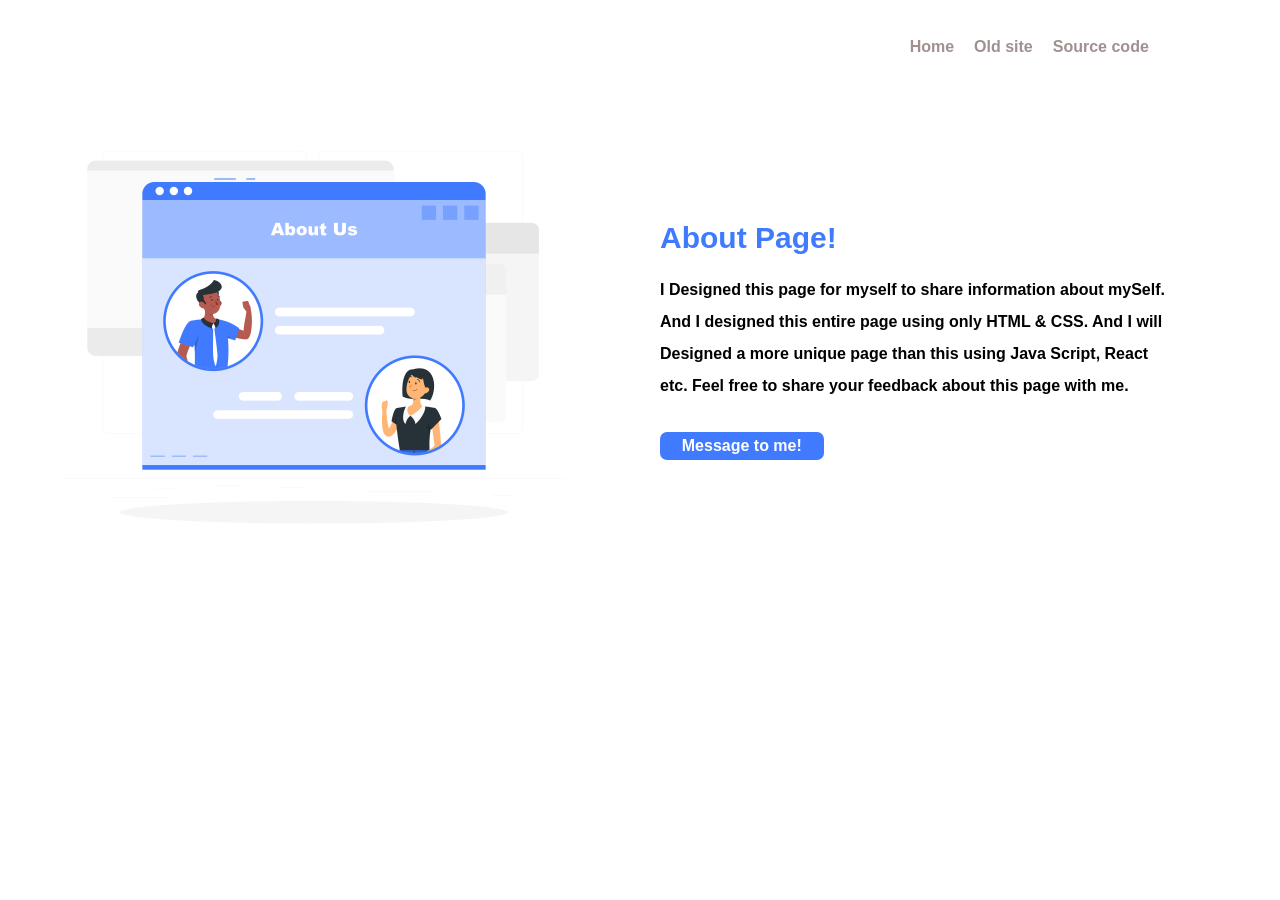
<file: about/index.html>
<!DOCTYPE html>
<html lang="en">
<head>
    <meta charset="UTF-8">
    <meta name="viewport" content="width=device-width, initial-scale=1.0">
    <title>@thirumaldhakshna</title>
    <link rel="stylesheet" href="style.css">
    <link rel="stylesheet" href="https://cdn.jsdelivr.net/npm/bootstrap-icons@1.11.2/font/bootstrap-icons.min.css">
</head>
<body>
    <div class="container">
        <div class="nav">
            <ul class="navbar">
                <li><a href="../index.html">Home</a></li>
                <li><a href="../oldversion/index.html">Old site</a></li>
                <li><a href="https://github.com/thirumaldhakshna/thirumaldhakshna.github.io">Source code</a></li>
            </ul>
        </div>
        <div class="content">
            <div class="img-sec">
                <img src="..//images/page.png" alt="">
            </div>
            <div class="desc-sec">
                <span class="title">About Page!</span>
                <span class="detail">
                    I Designed this page for myself to share information about mySelf. 
                    And I designed this entire page using only HTML & CSS. And I will 
                    Designed a more unique page than this using Java Script, React etc. 
                    Feel free to share your feedback about this page with me.
                </span>
                <div class="links">
                    <a href="https://instagram.com/thirumaldhakshna" class="btn me">Message to me!</a>
                    <a href="../oldversion/index.html" class="btn m1">Viwe old site</a>
                    <a href="https://github.com/thirumaldhakshna/thirumaldhakshna.github.io" class="btn m1">Source code</a>
                </div>
            </div>
        </div>
        <div class="foo-sec">
            <div class="footer">
                <span class="fm">Enquiry more</span>
                <div class="f-links">
                    <a href="../index.html">Home</a> |
                    <a href="../files/resume.pdf">Resume</a> |
                    <a href="../rewards/index.html">Rewards</a> |
                    <a href="../project/index.html">Project</a> |
                    <a href="../academic/index.html">Academic</a> |
                    <a href="../oldversion/index.html">Old site</a> |
                    <a href=".https://github.com/thirumaldhakshna/thirumaldhakshna.github.io">Source code</a> |
                    <a href="../moretome/index.html">More</a>
                </div>
                <span class="fm">Follow on </span>
                <div class="f-social">
                    <a href="https://linkedin/in/thirumaldhakshna" class="ic" style="color: blue;"><i class="bi bi-linkedin"></i></a> &nbsp;
                    <a href="https://github.com/thirumaldhakshna" class="ic" style="color: black;"><i class="bi bi-github"></i></a> &nbsp;
                    <a href="https://instagram.com/thirumaldhakshna" class="ic" style="color: rgb(235, 10, 122);"><i class="bi bi-instagram"></i></a>&nbsp;
                    <a href="https://twitter.com/thirumaldhakshn" class="ic" style="color: black;"><i class="bi bi-twitter-x"></i></a>&nbsp;
                    <a href="https://threads.net/@vdmprogrammer" class="ic" style="color: black;"><i class="bi bi-threads-fill"></i></a>&nbsp;
                    <a href="https://facebook.com/vdmprogrammer" class="ic" style="color: rgb(0, 81, 255);"><i class="bi bi-facebook"></i></a>&nbsp;
                    <a href="https://youtube.com/@vdmprogrammer" class="ic" style="color: red;"><i class="bi bi-youtube"></i></a>
                </div>
                <div class="copy">
                    <p>Designed by &copy;thirumaldhakshna </p>
                </div>
            </div>
        </div>
    </div>
</body>
</html>
</file>
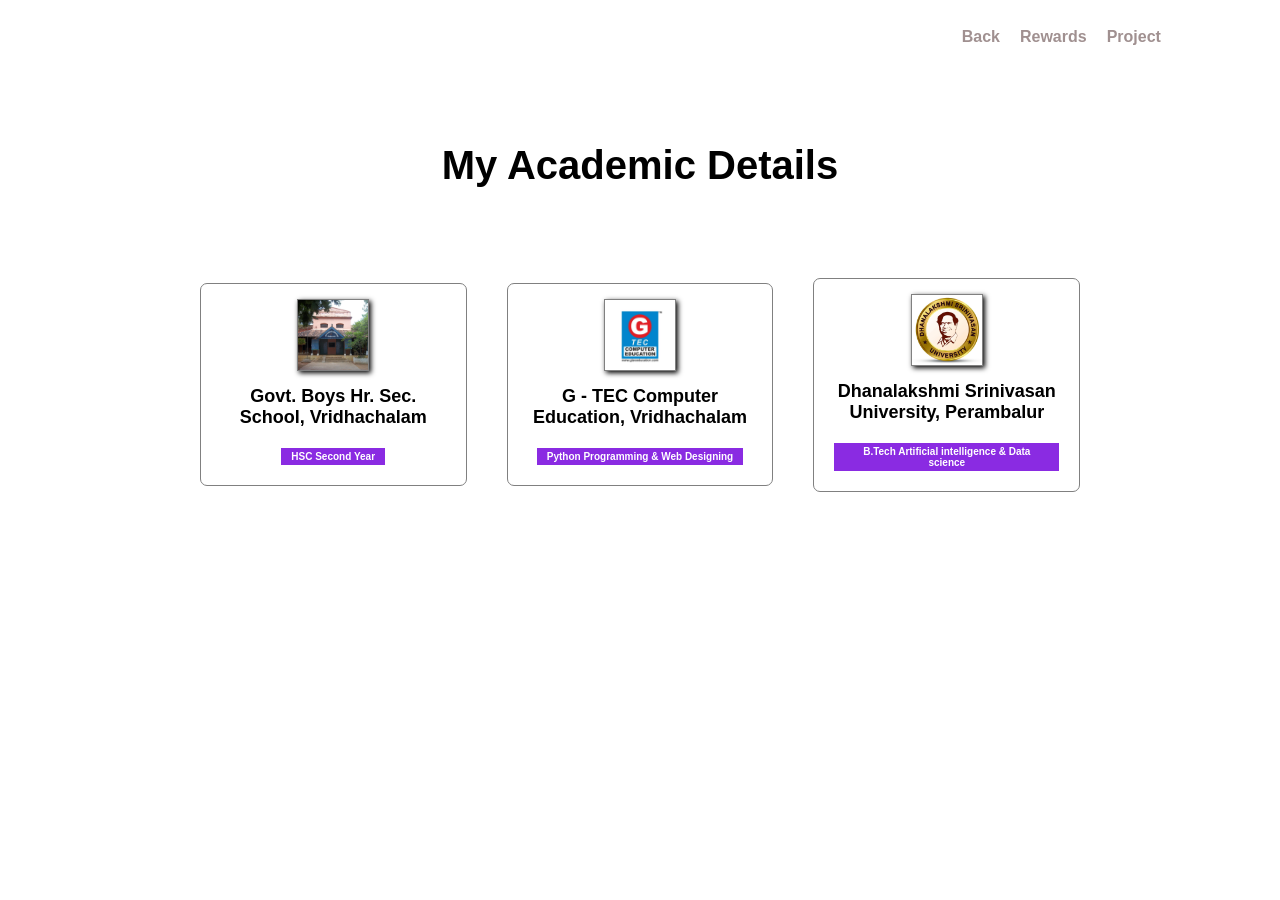
<file: academic/index.html>
<!DOCTYPE html>
<html lang="en">
<head>
    <meta charset="UTF-8">
    <meta name="viewport" content="width=device-width, initial-scale=1.0">
    <title>@thirumaldhakshna</title>
    <link rel="stylesheet" href="style.css">
    <link rel="stylesheet" href="https://cdn.jsdelivr.net/npm/bootstrap-icons@1.11.2/font/bootstrap-icons.min.css">
</head>
<body>
    <div class="container">
        <div class="nav">
            <ul class="navbar">
                <li><a href="../moretome/index.html">Back</a></li>
                <li><a href="../rewards/index.html">Rewards</a></li>
                <li><a href="../project/index.html">Project</a></li>
            </ul>
        </div>
        <div class="content">
            <div class="title-sec">
                <h1>My Academic Details</h1>
            </div>
            <div class="detail-sec">
                <div class="child c1">
                    <div class="img-sec">
                        <img src="..//images/gbhss.jpg" alt="" class="prof">
                    </div>
                    <div class="desc-sec">
                        <span class="inst-na">Govt. Boys Hr. Sec. School, Vridhachalam</span>
                        <span class="inst-na deg">HSC Second Year</span>                    
                        <span class="inst-de"><br> I have completed my schooling. I got 75% marks.</span>
                        <span class="inst-de time">JUN 2021 - MAR 2023</span>                    
                    </div>
                </div>
                <div class="child c2">
                    <div class="img-sec">
                        <img src="..//images/gtec.jpg" alt="" class="prof">
                    </div>
                    <div class="desc-sec">
                        <span class="inst-na">G - TEC Computer Education, Vridhachalam</span>
                        <span class="inst-na deg">Python Programming & Web Designing</span>                                            
                        <span class="inst-de">I have joined a Computer Education Center after I completed schooling. I got two “A+” Grade Certificate.</span>
                        <span class="inst-de time">APR 2023 - AUG 2023</span>                    
                    </div>
                </div>
                <div class="child c3">
                    <div class="img-sec">
                        <img src="..//images/dsu.jpg" alt="" class="prof">
                    </div>
                    <div class="desc-sec">
                        <span class="inst-na">Dhanalakshmi Srinivasan University, Perambalur</span>
                        <span class="inst-na deg">B.Tech Artificial intelligence & Data science</span>                    
                        <span class="inst-de">I have been Studying Dhanalakshmi Srinivasan University (Private) at B.Tech Professional Degree</span>
                        <span class="inst-de time">SEP 2023 - 2027</span>                    
                    </div>
                </div>
                
            </div>
        </div>
        <div class="foo-sec">
            <div class="footer">
                <span class="fm">Enquiry more</span>
                <div class="f-links">
                    <a href="../index.html">Home</a> |
                    <a href="../about/index.html">About</a> |
                    <a href="../files/resume.pdf">Resume</a> |
                    <a href="../rewards/index.html">Rewards</a> |
                    <a href="../project/index.html">Project</a> |
                    <a href="../oldversion/index.html">Old site</a> |
                    <a href="https://github.com/thirumaldhakshna/thirumaldhakshna.github.io">Source code</a> |
                    <a href="../moretome/index.html">More</a>
                </div>
                <span class="fm">Follow on </span>
                <div class="f-social">
                    <a href="https://linkedin/in/thirumaldhakshna" class="ic" style="color: blue;"><i class="bi bi-linkedin"></i></a> &nbsp;
                    <a href="https://github.com/thirumaldhakshna" class="ic" style="color: black;"><i class="bi bi-github"></i></a> &nbsp;
                    <a href="https://instagram.com/thirumaldhakshna" class="ic" style="color: rgb(235, 10, 122);"><i class="bi bi-instagram"></i></a>&nbsp;
                    <a href="https://twitter.com/thirumaldhakshn" class="ic" style="color: black;"><i class="bi bi-twitter-x"></i></a>&nbsp;
                    <a href="https://threads.net/@vdmprogrammer" class="ic" style="color: black;"><i class="bi bi-threads-fill"></i></a>&nbsp;
                    <a href="https://facebook.com/vdmprogrammer" class="ic" style="color: rgb(0, 81, 255);"><i class="bi bi-facebook"></i></a>&nbsp;
                    <a href="https://youtube.com/@vdmprogrammer" class="ic" style="color: red;"><i class="bi bi-youtube"></i></a>
                </div>
                <div class="copy">
                    <p>Designed by &copy;thirumaldhakshna </p>
                </div>
            </div>
        </div>
    </div>
</body>
</html>
</file>
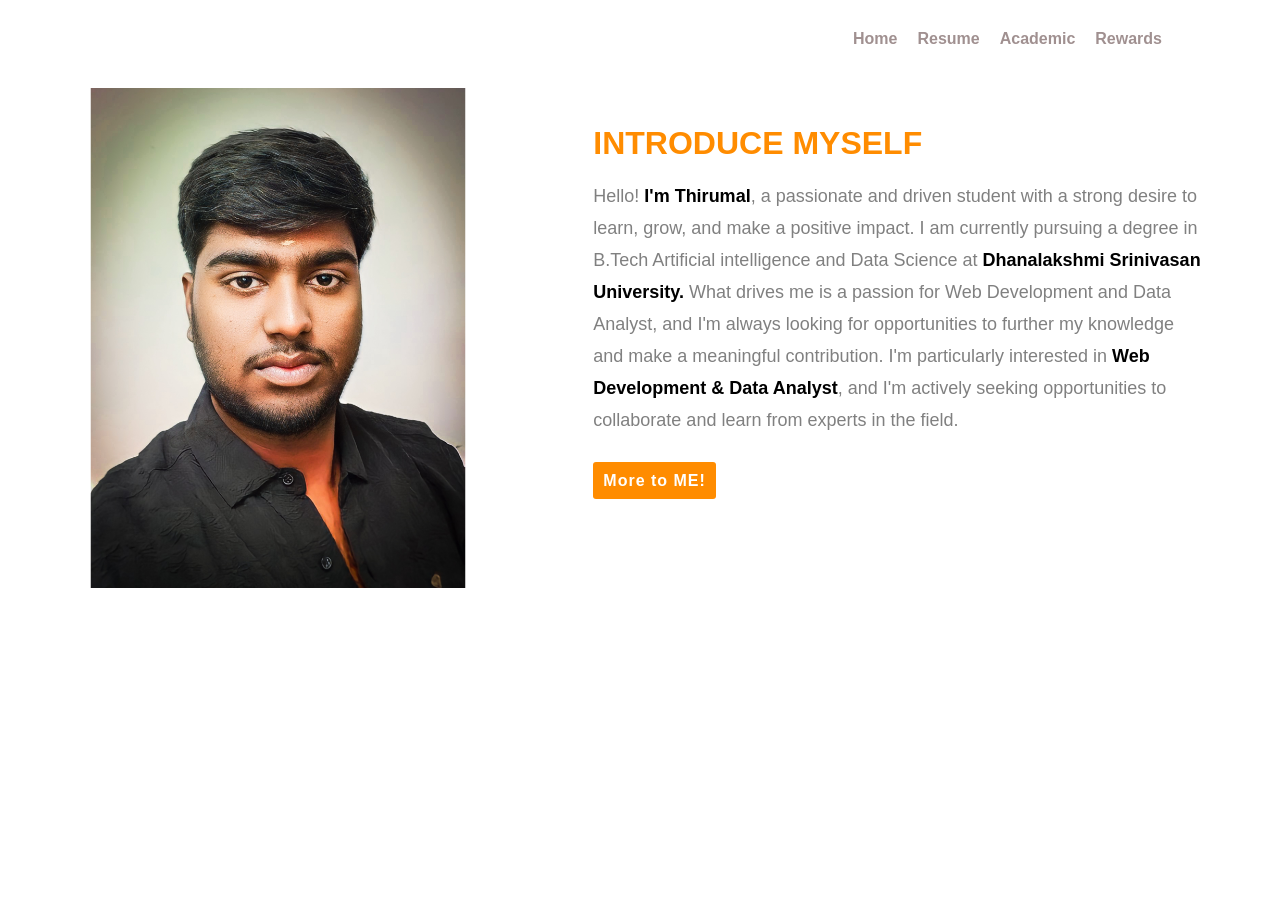
<file: enrollme/index.html>
<!DOCTYPE html>
<html lang="en">
<head>
    <meta charset="UTF-8">
    <meta name="viewport" content="width=device-width, initial-scale=1.0">
    <title>@thirumaldhakshna</title>
    <link rel="stylesheet" href="style.css">
    <link rel="stylesheet" href="https://cdn.jsdelivr.net/npm/bootstrap-icons@1.11.2/font/bootstrap-icons.min.css">
</head>
<body>
    <div class="container">
        <div class="nav">
            <ul class="navbar">
                <li><a href="../index.html">Home</a></li>
                <li><a href="../files/resume.pdf">Resume</a></li>
                <li><a href="../academic/index.html">Academic</a></li>
                <li><a href="../rewards/index.html">Rewards</a></li>
            </ul>
        </div>
        <div class="content">
            <div class="image-part">
                <img src="..//images/profile-two.jpg" alt="">
            </div>
            <div class="desc">
                <h1>Introduce MySelf</h1><br>
                <p>
                    Hello! <strong style="color: black;">I'm Thirumal</strong>, a passionate and driven student with a strong desire to learn, grow, and make a positive impact.
                    I am currently pursuing a degree in B.Tech Artificial intelligence and Data Science at <strong style="color: black;">Dhanalakshmi Srinivasan University.</strong>
                    What drives me is a passion for Web Development and Data Analyst, and I'm always looking for opportunities to further my knowledge and make a meaningful contribution.
                    I'm particularly interested in <strong style="color: black;">Web Development & Data Analyst</strong>, and I'm actively seeking opportunities to collaborate and learn from experts in the field.
                </p> <br><br>
                <a href="../moretome/index.html" class="li">More to ME!</a>
            </div>
        </div>
        <div class="foo-sec">
            <div class="footer">
                <span class="fm">Enquiry more</span>
                <div class="f-links">
                    <a href="../index.html">Home</a> |
                    <a href="../about/index.html">About</a> |
                    <a href="../files/resume.pdf">Resume</a> |
                    <a href="../rewards/index.html">Rewards</a> |
                    <a href="../project/index.html">Project</a> |
                    <a href="../academic/index.html">Academic</a> |
                    <a href="../oldversion/index.html">Old site</a> |
                    <a href="https://github.com/thirumaldhakshna/thirumaldhakshna.github.io">Source code</a> |
                    <a href="../moretome/index.html">More</a>
                </div>
                <span class="fm">Follow on </span>
                <div class="f-social">
                    <a href="https://linkedin/in/thirumaldhakshna" class="ic" style="color: blue; background-color:white; padding:3px;"><i class="bi bi-linkedin"></i></a> &nbsp;
                    <a href="https://github.com/thirumaldhakshna" class="ic" style="color: black; background-color:white; padding:3px;"><i class="bi bi-github"></i></a> &nbsp;
                    <a href="https://instagram.com/thirumaldhakshna" class="ic" style="color: rgb(235, 10, 122); background-color:white; padding:3px;"><i class="bi bi-instagram"></i></a>&nbsp;
                    <a href="https://twitter.com/thirumaldhakshn" class="ic" style="color: black; background-color:white; padding:3px;"><i class="bi bi-twitter-x"></i></a>&nbsp;
                    <a href="https://threads.net/@vdmprogrammer" class="ic" style="color: black; background-color:white; padding:3px;"><i class="bi bi-threads-fill"></i></a>&nbsp;
                    <a href="https://facebook.com/vdmprogrammer" class="ic" style="color: rgb(0, 81, 255); background-color:white; padding:3px;"><i class="bi bi-facebook"></i></a>&nbsp;
                    <a href="https://youtube.com/@vdmprogrammer" class="ic" style="color: red; background-color:white; padding:3px;"><i class="bi bi-youtube"></i></a>
                </div>
                <div class="copy">
                    <p>Designed by &copy;thirumaldhakshna </p>
                </div>
            </div>
        </div>
    </div>
</body>
</html>
</file>
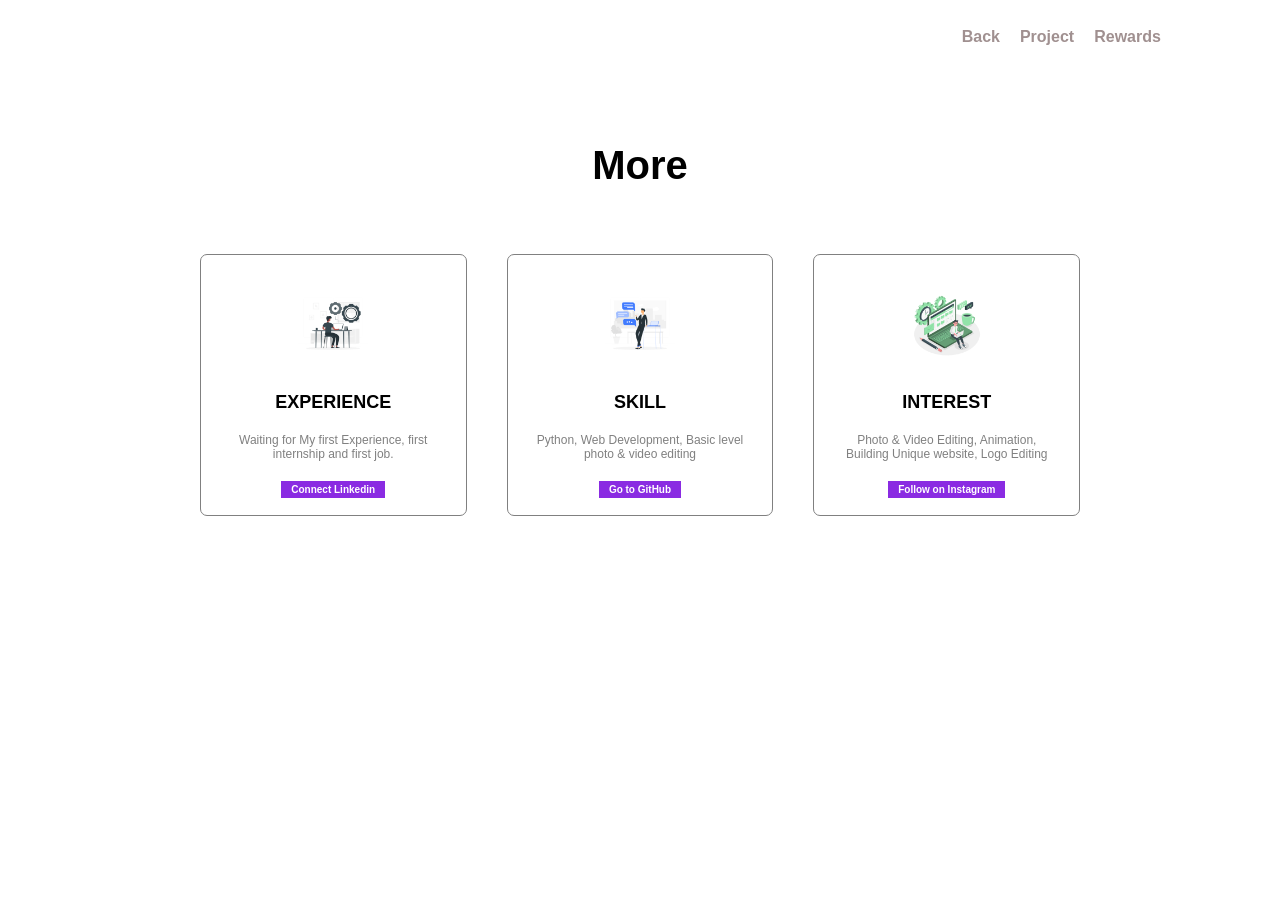
<file: more/index.html>
<!DOCTYPE html>
<html lang="en">
<head>
    <meta charset="UTF-8">
    <meta name="viewport" content="width=device-width, initial-scale=1.0">
    <title>@thirumaldhakshna</title>
    <link rel="stylesheet" href="style.css">
    <link rel="stylesheet" href="https://cdn.jsdelivr.net/npm/bootstrap-icons@1.11.2/font/bootstrap-icons.min.css">
</head>
<body>
    <div class="container">
        <div class="nav">
            <ul class="navbar">
                <li><a href="..//moretome/index.html">Back</a></li>
                <li><a href="../project/index.html">Project</a></li>
                <li><a href="..//rewards/index.html">Rewards</a></li>
            </ul>
        </div>
        <div class="content">
            <div class="title-sec">
                <h1>More</h1>
            </div>
            <div class="detail-sec">
                <div class="child c1">
                    <div class="img-sec">
                        <img src="..//images/exp.png" alt="" class="prof">
                    </div>
                    <div class="desc-sec">
                        <span class="inst-na">EXPERIENCE</span>                   
                        <span class="inst-de">Waiting for My first Experience, first internship and first job.</span>  
                        <a href="https://linkedin.com/in/thirumaldhakshna" class="inst-na deg"> Connect Linkedin</a>                 
                    </div>
                </div>
                <div class="child c2">
                    <div class="img-sec">
                        <img src="..//images/skill-two.png" alt="" class="prof">
                    </div>
                    <div class="desc-sec">
                        <span class="inst-na">SKILL</span>                                            
                        <span class="inst-de">Python, Web Development, Basic level photo & video editing</span> 
                        <a href="https://github.com/thirumaldhakshna" class="inst-na deg">Go to GitHub</a>                 
                    </div>
                </div>
                <div class="child c3">
                    <div class="img-sec">
                        <img src="..//images/inter.png" alt="" class="prof">
                    </div>
                    <div class="desc-sec">
                        <span class="inst-na">INTEREST</span>
                        <span class="inst-de">Photo & Video Editing, Animation, Building Unique website, Logo Editing</span> 
                        <a href="https://instagram.com/thirumaldhakshna" class="inst-na deg">Follow on Instagram</a>                   
                    </div>
                </div>
                
            </div>
        </div>
        <div class="foo-sec">
            <div class="footer">
                <span class="fm">Enquiry more</span>
                <div class="f-links">
                    <a href="../index.html">Home</a> |
                    <a href="../about/index.html">About</a> |
                    <a href="../files/resume.pdf">Resume</a> |
                    <a href="../rewards/index.html">Rewards</a> |
                    <a href="../project/index.html">Project</a> |
                    <a href="../academic/index.html">Academic</a> |
                    <a href="../oldversion/index.html">Old site</a> |
                    <a href="https://github.com/thirumaldhakshna/thirumaldhakshna.github.io">Source code</a> |
                    <a href="../moretome/index.html">More</a>
                </div>
                <span class="fm">Follow on </span>
                <div class="f-social">
                    <a href="https://linkedin/in/thirumaldhakshna" class="ic" style="color: blue;"><i class="bi bi-linkedin"></i></a> &nbsp;
                    <a href="https://github.com/thirumaldhakshna" class="ic" style="color: black;"><i class="bi bi-github"></i></a> &nbsp;
                    <a href="https://instagram.com/thirumaldhakshna" class="ic" style="color: rgb(235, 10, 122);"><i class="bi bi-instagram"></i></a>&nbsp;
                    <a href="https://twitter.com/thirumaldhakshn" class="ic" style="color: black;"><i class="bi bi-twitter-x"></i></a>&nbsp;
                    <a href="https://threads.net/@vdmprogrammer" class="ic" style="color: black;"><i class="bi bi-threads-fill"></i></a>&nbsp;
                    <a href="https://facebook.com/vdmprogrammer" class="ic" style="color: rgb(0, 81, 255);"><i class="bi bi-facebook"></i></a>&nbsp;
                    <a href="https://youtube.com/@vdmprogrammer" class="ic" style="color: red;"><i class="bi bi-youtube"></i></a>
                </div>
                <div class="copy">
                    <p>Designed by &copy;thirumaldhakshna </p>
                </div>
            </div>
        </div>
    </div>
</body>
</html>
</file>
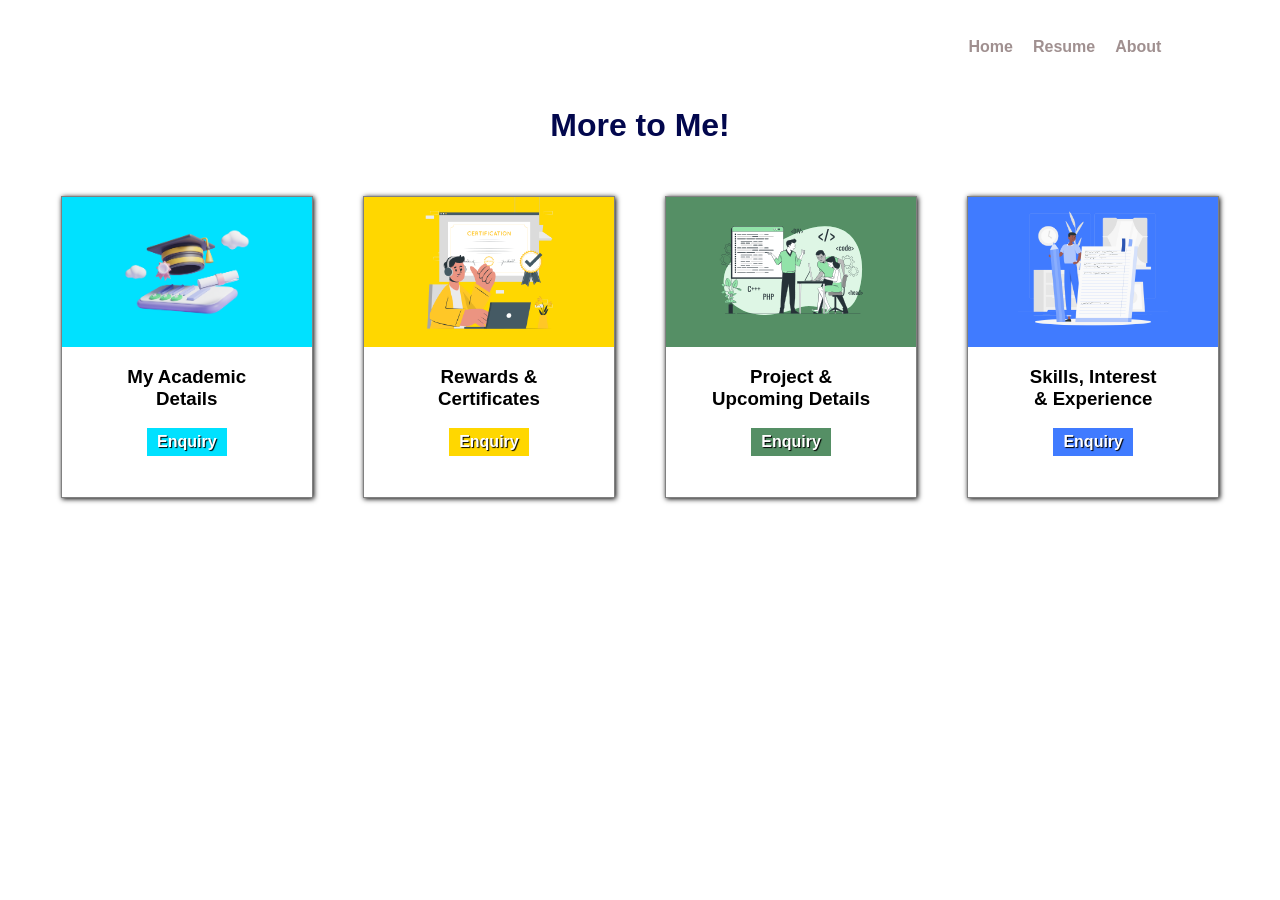
<file: moretome/index.html>
<!DOCTYPE html>
<html lang="en">
<head>
    <meta charset="UTF-8">
    <meta name="viewport" content="width=device-width, initial-scale=1.0">
    <title>@thirumaldhakshna</title>
    <link rel="stylesheet" href="style.css">
    <link rel="stylesheet" href="https://cdn.jsdelivr.net/npm/bootstrap-icons@1.11.2/font/bootstrap-icons.min.css">
</head>
<body>
    <div class="container">
        <div class="nav">
            <ul class="navbar">
                <li><a href="../">Home</a></li>
                <li><a href="../files/resume.pdf">Resume</a></li>
                <li><a href="../about/index.html">About</a></li>
            </ul>
        </div>
        <h1 class="title">More to Me!</h1>
        <div class="content">
            <div class="education child">
                <div class="img-sec">
                    <img src="../images/education.png" alt="">
                </div>
                <div class="desc">
                    <h3>My Academic<br>Details</h3>
                    <a href="../academic/index.html" class="btn">Enquiry</a>
                </div>
            </div>
            <div class="rewards child">
                <div class="img-sec">
                    <img src="../images/rewards.png" alt="">
                </div>
                <div class="desc">
                    <h3>Rewards &<br> Certificates</h3>
                    <a href="..//rewards/index.html" class="btn">Enquiry</a>
                </div>
            </div>
            <div class="project child">
                <div class="img-sec">
                    <img src="../images/project.svg" alt="">
                </div>
                <div class="desc">
                    <h3>Project &<br> Upcoming Details</h3>
                    <a href="..//project/index.html" class="btn">Enquiry</a>
                </div>
            </div>
            <div class="skils child">
                <div class="img-sec">
                    <img src="../images/skill.png" alt="">
                </div>
                <div class="desc">
                    <h3>Skills, Interest <br> & Experience</h3>
                    <a href="..//more/index.html" class="btn">Enquiry</a>
                </div>
            </div>
            <div class="foo-sec">
                <div class="footer">
                    <span class="fm">Enquiry more</span>
                    <div class="f-links">
                        <a href="../index.html">Home</a> |
                        <a href="../about/index.html">About</a> |
                        <a href="../files/resume.pdf">Resume</a> |
                        <a href="../rewards/index.html">Rewards</a> |
                        <a href="../project/index.html">Project</a> |
                        <a href="../academic/index.html">Academic</a> |
                        <a href="../oldversion/index.html">Old site</a> |
                        <a href="https://github.com/thirumaldhakshna/thirumaldhakshna.github.io">Source code</a>
                    </div>
                    <span class="fm">Follow on </span>
                    <div class="f-social">
                        <a href="https://linkedin/in/thirumaldhakshna" class="ic" style="color: blue;"><i class="bi bi-linkedin"></i></a> &nbsp;
                        <a href="https://github.com/thirumaldhakshna" class="ic" style="color: black;"><i class="bi bi-github"></i></a> &nbsp;
                        <a href="https://instagram.com/thirumaldhakshna" class="ic" style="color: rgb(235, 10, 122);"><i class="bi bi-instagram"></i></a>&nbsp;
                        <a href="https://twitter.com/thirumaldhakshn" class="ic" style="color: black;"><i class="bi bi-twitter-x"></i></a>&nbsp;
                        <a href="https://threads.net/@vdmprogrammer" class="ic" style="color: black;"><i class="bi bi-threads-fill"></i></a>&nbsp;
                        <a href="https://facebook.com/vdmprogrammer" class="ic" style="color: rgb(0, 81, 255);"><i class="bi bi-facebook"></i></a>&nbsp;
                        <a href="https://youtube.com/@vdmprogrammer" class="ic" style="color: red;"><i class="bi bi-youtube"></i></a>
                    </div>
                    <div class="copy">
                        <p>Designed by &copy;thirumaldhakshna </p>
                    </div>
                </div>
            </div>
        </div>
    </div>
</body>
</html>
</file>
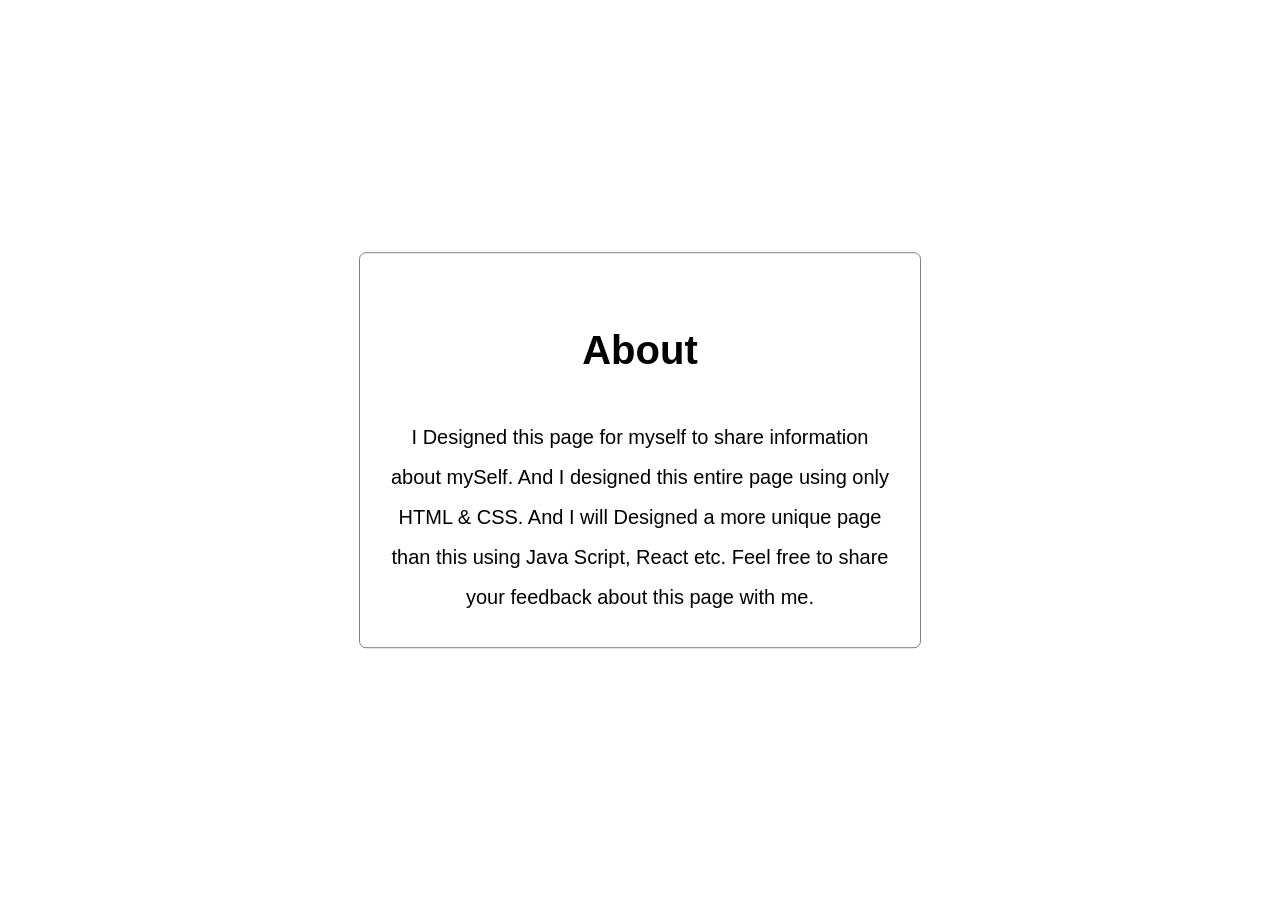
<file: oldversion/about/index.html>
<!DOCTYPE html>
<html lang="en">
<head>
    <meta charset="UTF-8">
    <meta name="viewport" content="width=device-width, initial-scale=1.0">
    <title>About</title>
    <style>
        body{
            background-color: white;
            font-family:Verdana, Geneva, Tahoma, sans-serif;
        }
        div{
            position: absolute;
            top: 50%; left: 50%;
            transform: translate(-50%, -50%);
            text-align: center;
            border-radius: 7px;
            border: 1px solid gray;
            background-color: #fff;
            width: 500px;
            padding: 30px;
            line-height: 2;
            font-size: 20px;
        }
        @media only screen and (max-width: 600px){
            div{
                width: 300px;
            }
        }
    </style>
</head>
<body>
    <div>
        <span>
            <h1>About</h1>
            I Designed this page for myself to share information about mySelf. And I 
            designed this entire page using only HTML & CSS. And I will Designed a more unique page
            than this using Java Script, React etc. Feel free to share your feedback about this page with me.
        </span>
    </div>
</body>
</html>
</file>
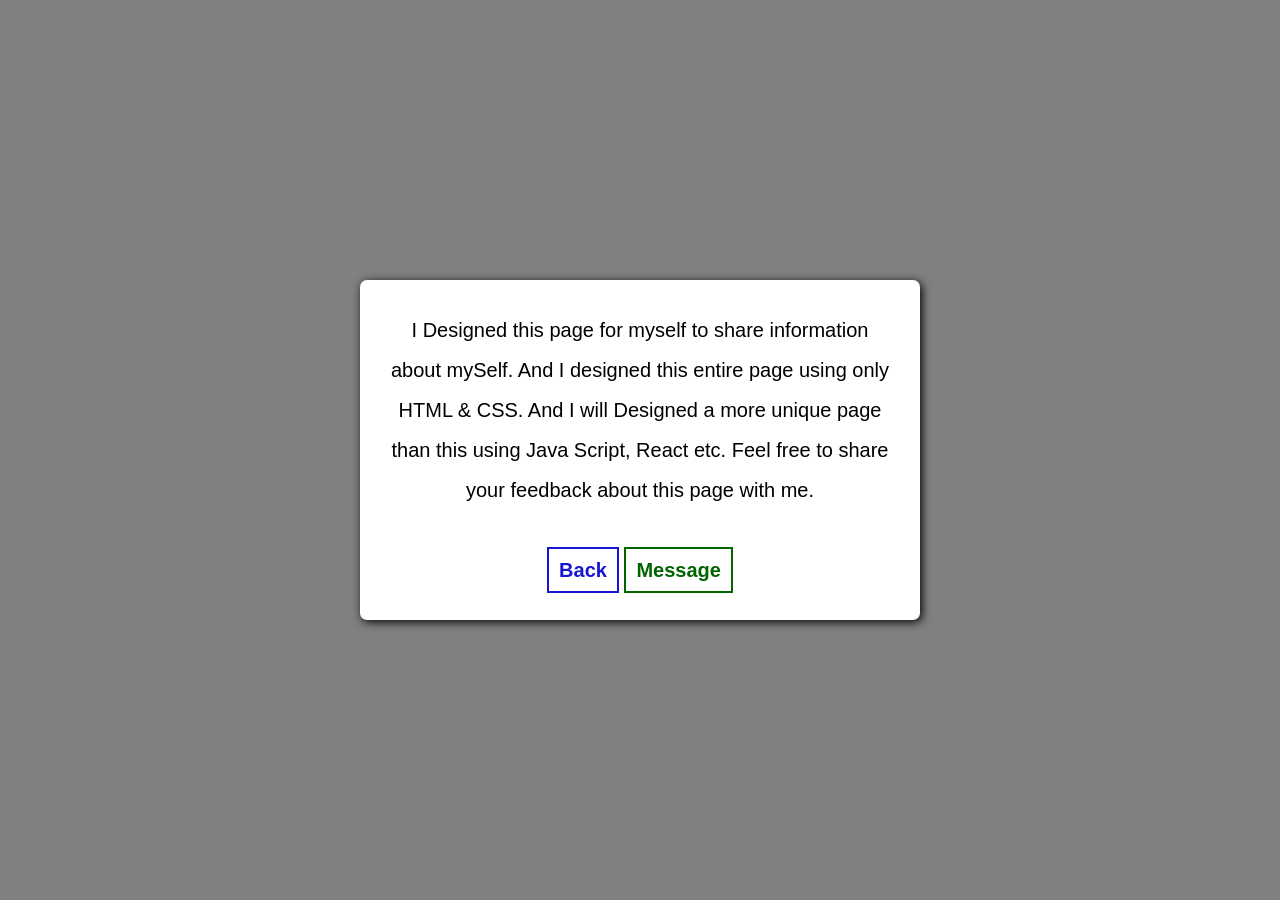
<file: about.html>
<!DOCTYPE html>
<html lang="en">
<head>
    <meta charset="UTF-8">
    <meta name="viewport" content="width=device-width, initial-scale=1.0">
    <title>About</title>
    <style>
        body{
            background-color: gray;
            font-family:Verdana, Geneva, Tahoma, sans-serif;
        }
        div{
            position: absolute;
            top: 50%; left: 50%;
            box-shadow: 2px 2px 10px black;
            transform: translate(-50%, -50%);
            text-align: center;
            border-radius: 7px;
            background-color: #fff;
            width: 500px;
            padding: 30px;
            line-height: 2;
            font-size: 20px;
        }
        .b{
            padding: 10px;
            font-weight: bolder;
            text-decoration: none;
            color: rgb(23, 23, 211);
            border: 2px solid rgb(23, 23, 211);
        }
        .b:hover{
            background-color: rgb(23, 23, 211);
            color: white;
        }
        .m{
            padding: 10px;
            font-weight: bolder;
            text-decoration: none;
            color: darkgreen;
            border: 2px solid darkgreen;
        }
        .m:hover{
            color: white;
            background-color: darkgreen;
        }
        @media only screen and (max-width: 600px){
            div{
                width: 300px;
            }
        }
    </style>
</head>
<body>
    <div>
        <span>I Designed this page for myself to share information about mySelf. And I 
            designed this entire page using only HTML & CSS. And I will Designed a more unique page
            than this using Java Script, React etc. Feel free to share your feedback about this page with me.
        </span> <br><br>
        <a class="b" href="index.html">Back</a>
        <a class="m" href="https://instagram.com/thirumaldhakshna">Message</a>
    </div>
</body>
</html>
</file>
<file: about/style.css>
.container{
    display: flex;
    flex-direction: column;
    justify-content: center;
    align-items: center;
}
.content{
    display: flex;
    justify-content: center; align-items: center;
    margin-inline: 30px;
}
.nav{
    display: flex;
    justify-content: end;
    width: 90%;
    align-items: center;
    margin:10px 30px;
    padding-right: 100px;
}
.navbar{
    display: flex;
    list-style-type: none;
    margin: 0px;
    padding: 0px;
}
.navbar li a{
    display: block;
    text-decoration: none;
    color: rgb(160, 144, 144);
    font-family: 'Trebuchet MS', 'Lucida Sans Unicode', 'Lucida Grande', 'Lucida Sans', Arial, sans-serif;
    font-weight: bold;
    margin:10px 0px ;
    padding: 10px;
}
.navbar li a:hover{
    color: darkcyan;
    border-radius: 5px;
    transform: scale(1.2, 1.2);
}
.img-sec{
    margin:10px 20px;
    width: 50%;
    display: flex;
    justify-content: center;
    align-items: center;
}
.desc-sec{
    margin: 20px;
    padding: 50px;
    width: 50%;
    display: flex; flex-direction: column;
}
.desc-sec span{
    font-family:'Gill Sans', 'Gill Sans MT', Calibri, 'Trebuchet MS', sans-serif;
    font-weight: bolder;
    line-height: 2rem;
}
.links{
    display: flex;
    flex-wrap: wrap;
    flex-direction: column;
}
.img-sec img{
    width: 500px;
}
.btn{
    text-align: center;
    margin:10px 0px; width: 30%;
    text-decoration: none; font-family:'Segoe UI', Tahoma, Geneva, Verdana, sans-serif;
    font-weight: bolder; padding: 5px 5px; background-color: #407BFF;
    color: white; border-radius: 7px;
}
.me{
    margin-top: 30px;
}
.btn:hover{
    background-color: darkcyan;
    transition: all 600ms;
}
.m1{
    display: none;
}
.title{
    font-size: 30px;
    padding-bottom: 20px;
    color: #407BFF;
}
.foo-sec{
    display: none;
}
.footer{
    width: 100%;
    display: flex;
    justify-content: space-around;
    align-items: center;
    flex-wrap: wrap;
    background-color: rgb(2, 7, 77);
    flex-direction: column;
}
.footer .f-links{
    margin: 10px 0px;
    padding: 10px;
    justify-content: center;
    align-items: center;
    display: flex;
    flex-wrap: wrap;
}
.footer .f-links a{
    color: rgba(255, 255, 255, 0.712);
    padding: 10px;
    display: block;
    text-decoration: none;
    font-family:Verdana, Geneva, Tahoma, sans-serif;
}
.ic{
    background-color: white;
    padding: 3px;
}
.footer .f-social{
    margin: 5px 0px;
    padding: 10px;
}
.footer .fm{
    color: white;
    margin: 10px 0px; font-weight: bolder; font-size: 20px;
    font-family:'Trebuchet MS', 'Lucida Sans Unicode', 'Lucida Grande', 'Lucida Sans', Arial, sans-serif;
}
.footer .copy{
    color: white;
    font-family: 'Gill Sans', 'Gill Sans MT', Calibri, 'Trebuchet MS', sans-serif;
    font-weight: bold;
    letter-spacing: 2px;
}
@media only screen and (max-width:600px){
    .foo-sec{
        display: block;
    }
    .navbar{
        display: none;
    }
    .content{
        width: 100%;
        flex-wrap: wrap;
    }
    .img-sec{
        margin: 10px;
        width: 90%;
    }
    .title{
        margin-top: 0px;
    }
    .desc-sec{
        margin: 10px;
        width: 90%; padding-block: 0px;
        justify-content: start; 
        align-items: center;
    }
    .links{
        margin-block: 30px;
    }
    .desc-sec span{
        text-align: center;
    }
    .img-sec img{
        width: 200px;
    }
    .btn, .m1{
        width: 100%;
        display: block;
    }
}
</file>
<file: academic/style.css>
.nav{
    display: flex;
    justify-content: end;
    width: 92%;
    align-items: center;
    padding-right: 100px;
}
.content{
    margin: 50px 0px;
}
.navbar{
    display: flex;
    list-style-type: none;
    margin: 0px;
    padding: 0px;
}
.navbar li a{
    display: block;
    text-decoration: none;
    color: rgb(160, 144, 144);
    font-family: 'Trebuchet MS', 'Lucida Sans Unicode', 'Lucida Grande', 'Lucida Sans', Arial, sans-serif;
    font-weight: bold;
    margin:10px 0px ;
    padding: 10px;
}
.navbar li a:hover{
    color: darkcyan;
    border-radius: 5px;
    transform: scale(1.2, 1.2);
}
.title-sec{
    display: flex; gap: 10px;
    justify-content: center; align-items: center;
}
.title-sec h1{
    font-family: 'Gill Sans', 'Gill Sans MT', Calibri, 'Trebuchet MS', sans-serif;
    font-size: 40px; color: black;
}
.detail-sec{
    padding: 10px; margin: 10px;
    display: flex;
    justify-content: center; align-items: center;
    height: 300px;
}
.child{
    width: 20%;
    border: 1px solid gray; border-radius:7px;
    padding: 10px; margin:20px;
    display: flex; flex-direction: column;
    justify-content: center; align-items: center;
}
.img-sec{
    height: 50%; width: 100%;
    margin:5px;
    display: flex;
    justify-content: center; align-items: center;
}
.desc-sec{
    height: 50%; width: 100%;
    display: flex; position: relative;
    justify-content: center; align-items: center;
    flex-direction: column;
}
.child .prof{
    width: 70px;
    box-shadow:2px 2px 5px black ; border: .5px solid gray;
    position: relative;
}
.desc-sec .inst-na{
    font-family:'Lucida Sans', 'Lucida Sans Regular', 'Lucida Grande', 'Lucida Sans Unicode', Geneva, Verdana, sans-serif;
    font-size: 18px; font-weight:bold ;
    text-align: center;
    margin: 10px;
}
.desc-sec .inst-de{
    font-family:'Lucida Sans', 'Lucida Sans Regular', 'Lucida Grande', 'Lucida Sans Unicode', Geneva, Verdana, sans-serif;
    color: gray;
    font-size: 12px; text-align: center;
    margin: 0px 7px; padding: 10px;
    display: none;
}
.desc-sec .deg{
    font-family:'Segoe UI', Tahoma, Geneva, Verdana, sans-serif;
    background-color: blueviolet; color: white;
    padding: 3px 10px; font-size: 10px; font-weight: bolder;
}
.desc-sec .time{
    font-size: 8px;
}
.child:hover{
    transition: all 600ms ease-in;
    transform: scale(1.1, 1.1);
}
.child:hover>.desc-sec .inst-de{
    display: block;
}
.foo-sec{
    display: none;
}
.footer{
    width: 100%;
    display: flex;
    justify-content: space-around;
    align-items: center;
    flex-wrap: wrap;
    background-color: rgb(2, 7, 77);
    flex-direction: column;
}
.footer .f-links{
    margin: 10px 0px;
    padding: 10px;
    justify-content: center;
    align-items: center;
    display: flex;
    flex-wrap: wrap;
}
.footer .f-links a{
    color: rgba(255, 255, 255, 0.712);
    padding: 10px;
    display: block;
    text-decoration: none;
    font-family:Verdana, Geneva, Tahoma, sans-serif;
}
.ic{
    background-color: white;
    padding: 3px;
}
.footer .f-social{
    margin: 5px 0px;
    padding: 10px;
}
.footer .fm{
    color: white;
    margin: 10px 0px; font-weight: bolder; font-size: 20px;
    font-family:'Trebuchet MS', 'Lucida Sans Unicode', 'Lucida Grande', 'Lucida Sans', Arial, sans-serif;
}
.footer .copy{
    color: white;
    font-family: 'Gill Sans', 'Gill Sans MT', Calibri, 'Trebuchet MS', sans-serif;
    font-weight: bold;
    letter-spacing: 2px;
}
@media only screen and (max-width: 600px){
    .navbar{
        display: none;
    }
    .title-sec h1{
        text-align: center;
    }
    .foo-sec{
        display: block;
    }
    .detail-sec{
        flex-direction: column;
        justify-content: center; align-items: center;
        height: 100%;
    }
    .child{
        width: 80%;
    }
}
</file>
<file: enrollme/style.css>
*{
    font-family: 'Gill Sans', 'Gill Sans MT', Calibri, 'Trebuchet MS', sans-serif;
}

.content{
    width: 100%;
    margin: 20px 0px;
    width: 98%;
    display: flex;
    justify-content: space-around;
}
.nav{
    display: flex;
    justify-content: end;
    align-items: center;
    margin:10px 0px ;
    padding-right: 100px;
}
.navbar{
    display: flex;
    list-style-type: none;
    margin: 0px;
    padding: 0px;
}
.navbar li a{
    display: block;
    text-decoration: none;
    color: rgb(160, 144, 144);
    font-family: 'Trebuchet MS', 'Lucida Sans Unicode', 'Lucida Grande', 'Lucida Sans', Arial, sans-serif;
    font-weight: bold;
    margin:10px 0px ;
    padding: 10px;
}
.navbar li a:hover{
    color: gold;
    transform: scale(1.2, 1.2);
}
.desc{
    width: 60%; margin: 3% 2%;
    background-color: #fff;
}
.desc h1{
    margin: 0px 20px;
    text-align: left;
    color: darkorange;
    text-transform: uppercase;
    font-family: 'Gill Sans', 'Gill Sans MT', Calibri, 'Trebuchet MS', sans-serif;
}
.desc p{
    font-size: 18px;
    margin: 0px 20px; color: grey;
    line-height: 2rem; text-align: left;
    font-family:'Trebuchet MS', 'Lucida Sans Unicode', 'Lucida Grande', 'Lucida Sans', Arial, sans-serif;
}
.li{
    margin: 0px 20px;
    text-decoration: none;
    font-family:'Trebuchet MS', 'Lucida Sans Unicode', 'Lucida Grande', 'Lucida Sans', Arial, sans-serif;
    font-weight: bolder; color: white; letter-spacing: 1px;
    padding:10px; border-radius: 3px;
    background-color: darkorange;
    
}
.li:hover{
    box-shadow: 2px 2px 30px 3px darkorange, 2px 2px 50px 3px darkorange;
    text-shadow: 2px 2px 10px gold;
}
.image-part{
    width: 50%;
    display: flex;
    justify-content: center;
    align-items: center;
}
.image-part img{
    width: 500px;
}
.foo-sec{
    display: none;
}
.footer{
    width: 100%;
    display: flex;
    justify-content: space-around;
    align-items: center;
    flex-wrap: wrap;
    background-color: rgb(158, 92, 11);
    flex-direction: column;
}
.footer .f-links{
    margin: 10px 0px;
    padding: 10px;
    justify-content: center;
    align-items: center;
    display: flex;
    flex-wrap: wrap;
}
.footer .f-links a{
    color: rgba(255, 255, 255, 0.712);
    padding: 10px;
    display: block;
    text-decoration: none;
    font-family:Verdana, Geneva, Tahoma, sans-serif;
}
.footer .f-social{
    margin: 5px 0px;
    padding: 10px;
}
.footer .fm{
    color: white;
    margin: 10px 0px; font-weight: bolder; font-size: 20px;
    font-family:'Trebuchet MS', 'Lucida Sans Unicode', 'Lucida Grande', 'Lucida Sans', Arial, sans-serif;
}
.footer .copy{
    color: white;
    font-family: 'Gill Sans', 'Gill Sans MT', Calibri, 'Trebuchet MS', sans-serif;
    font-weight: bold;
    letter-spacing: 2px;
}
@media only screen and (max-width: 600px){
    .foo-sec{
        display: block;
    }
    .footer{
        width: 100%;
        margin-top: 50px;
        justify-content: center;
        align-items: center;
        flex-direction: column;
    }
    .navbar{
        display: none;
    }
    .content{
        display: flex;
        flex-wrap: wrap;
        flex-direction: row-reverse;
        justify-content: center;
    }
    .image-part{
        width: 90%;
    }
    .image-part img{
        width: 200px;
        margin-block: 30px;
    }
    .desc{
        width: 95%;
        display: flex; flex-wrap: wrap;
        justify-content: center;
    }
    .desc h1, .desc p, .li{
        text-align: center;
    }
    .desc h1{
        font-size: 25px;
        margin-bottom: 10px;
    }
    .li{
        margin: 20px 0px;
    }
}
</file>
<file: more/style.css>
.nav{
    display: flex;
    justify-content: end;
    width: 92%;
    align-items: center;
    padding-right: 100px;
}
.content{
    margin: 50px 0px;
}
.navbar{
    display: flex;
    list-style-type: none;
    margin: 0px;
    padding: 0px;
}
.navbar li a{
    display: block;
    text-decoration: none;
    color: rgb(160, 144, 144);
    font-family: 'Trebuchet MS', 'Lucida Sans Unicode', 'Lucida Grande', 'Lucida Sans', Arial, sans-serif;
    font-weight: bold;
    margin:10px 0px ;
    padding: 10px;
}
.navbar li a:hover{
    color: darkcyan;
    border-radius: 5px;
    transform: scale(1.2, 1.2);
}
.title-sec{
    display: flex; gap: 10px;
    justify-content: center; align-items: center;
}
.title-sec h1{
    font-family: 'Gill Sans', 'Gill Sans MT', Calibri, 'Trebuchet MS', sans-serif;
    font-size: 40px; color: black;
}
.detail-sec{
    padding: 10px; margin: 10px;
    display: flex;
    justify-content: center; align-items: center;
    height: 300px;
}
.child{
    width: 20%; height: 80%;
    border: 1px solid gray; border-radius:7px;
    padding: 10px; margin:20px;
    display: flex; flex-direction: column;
    justify-content: center; align-items: center;
}
.img-sec{
    height: 50%; width: 100%;
    margin:5px;
    display: flex;
    justify-content: center; align-items: center;
}
.desc-sec{
    height: 50%; width: 100%;
    display: flex; position: relative;
    justify-content: center; align-items: center;
    flex-direction: column;
}
.child .prof{
    width: 70px;
}
.desc-sec .inst-na{
    font-family:'Lucida Sans', 'Lucida Sans Regular', 'Lucida Grande', 'Lucida Sans Unicode', Geneva, Verdana, sans-serif;
    font-size: 18px; font-weight:bold ;
    text-align: center;
    margin: 10px;
}
.desc-sec .inst-de{
    font-family:'Lucida Sans', 'Lucida Sans Regular', 'Lucida Grande', 'Lucida Sans Unicode', Geneva, Verdana, sans-serif;
    color: gray;
    font-size: 12px; text-align: center;
    margin: 0px 7px; padding: 10px;
}
.desc-sec .deg{
    font-family:'Segoe UI', Tahoma, Geneva, Verdana, sans-serif; text-decoration: none;
    background-color: blueviolet; color: white; text-decoration: none;
    padding: 3px 10px; font-size: 10px; font-weight: bolder;
}
.desc-sec .time{
    font-size: 8px;
}
.child:hover{
    transition: all 600ms ease-in;
    transform: scale(1.1, 1.1);
}
.foo-sec{
    display: none;
}
.footer{
    width: 100%;
    display: flex;
    justify-content: space-around;
    align-items: center;
    flex-wrap: wrap;
    background-color: rgb(2, 7, 77);
    flex-direction: column;
}
.footer .f-links{
    margin: 10px 0px;
    padding: 10px;
    justify-content: center;
    align-items: center;
    display: flex;
    flex-wrap: wrap;
}
.ic{
    background-color: #fff;
    padding:3px;
}
.footer .f-links a{
    color: rgba(255, 255, 255, 0.712);
    padding: 10px;
    display: block;
    text-decoration: none;
    font-family:Verdana, Geneva, Tahoma, sans-serif;
}
.footer .f-social{
    margin: 5px 0px;
    padding: 10px;
}
.footer .fm{
    color: white;
    margin: 10px 0px; font-weight: bolder; font-size: 20px;
    font-family:'Trebuchet MS', 'Lucida Sans Unicode', 'Lucida Grande', 'Lucida Sans', Arial, sans-serif;
}
.footer .copy{
    color: white;
    font-family: 'Gill Sans', 'Gill Sans MT', Calibri, 'Trebuchet MS', sans-serif;
    font-weight: bold;
    letter-spacing: 2px;
}
@media only screen and (max-width: 600px){
    .navbar{
        display: none;
    }
    .foo-sec{
        display: block;
    }
    .detail-sec{
        flex-direction: column;
        justify-content: center; align-items: center;
        height: 100%;
    }
    .child{
        width: 80%;
    }
}
</file>
<file: moretome/style.css>
.container{
    display: flex;
    flex-direction: column;
    justify-content: center;
    align-items: center;
}
.nav{
    display: flex;
    justify-content: end;
    width: 92%;
    align-items: center;
    margin:10px 30px;
    padding-right: 100px;
}
.navbar{
    
    display: flex;
    list-style-type: none;
    margin: 0px;
    padding: 0px;
}
.navbar li a{
    display: block;
    text-decoration: none;
    color: rgb(160, 144, 144);
    font-family: 'Trebuchet MS', 'Lucida Sans Unicode', 'Lucida Grande', 'Lucida Sans', Arial, sans-serif;
    font-weight: bold;
    margin:10px 0px ;
    padding: 10px;
}
.navbar li a:hover{
    color: darkcyan;
    border-radius: 5px;
    transform: scale(1.2, 1.2);
}
.title{
    font-family: 'Gill Sans', 'Gill Sans MT', Calibri, 'Trebuchet MS', sans-serif;
    color: rgb(2, 7, 77);
}
.content{
    width: 98%;
    margin: 30px 30px;
    display: flex;
    justify-content: space-evenly;
    align-items: center;
    gap: 10px;
}
.child{
    width: 250px; height: 300px;
    border: 1px solid gray;
    display: flex;
    flex-wrap: wrap; flex-direction: row;
    justify-content: center; align-items: center;
    box-shadow: 1px 1px 5px black;
}
.child:hover{
    transform: scale(1.2, 1.2);
    box-shadow: 2px 2px 10px black;
    transition: all 600ms ease-in-out;
}
.desc h3{
    text-align: center;
    font-family:'Trebuchet MS', 'Lucida Sans Unicode', 'Lucida Grande', 'Lucida Sans', Arial, sans-serif;
}
.img-sec{
    height: 50%;
    width: 100%;
    display: flex; justify-content: center;
}
.desc{
    height: 50%;
    display: flex;
    background-color: #fff;
    justify-content: start;
    align-items: center;
    flex-direction: column;
    width: 100%;
    /* text-align: center; */
}
.img-sec img{
    width: 150px;
}
.btn{
    font-family: 'Gill Sans', 'Gill Sans MT', Calibri, 'Trebuchet MS', sans-serif;
    font-weight: bold;
    text-decoration: none;
    padding: 5px 10px;
    color: white; text-shadow: 1px 1px 1px black;
}
.education .img-sec{
    background: #00e1ff;
}
.education .desc a{
    background-color: #00e1ff;
}
.rewards .img-sec{
    background-color: gold;
}
.rewards .desc a{
    background-color: gold;
}
.project .img-sec{
    background-color: #558f65;
}
.project .desc a{
    background-color: #558f65;
}
.skils .img-sec{
    background-color: #407BFF;
}
.skils .desc a{
    background-color: #407BFF;
}
.foo-sec{
    display: none;
}
.footer{
    width: 100%;
    display: flex;
    justify-content: space-around;
    align-items: center;
    flex-wrap: wrap;
    background-color: rgb(2, 7, 77);
    flex-direction: column;
}
.footer .f-links{
    margin: 10px 0px;
    padding: 10px;
    justify-content: center;
    align-items: center;
    display: flex;
    flex-wrap: wrap;
}
.ic{
    background-color:white; 
    padding:3px;
}
.footer .f-links a{
    color: rgba(255, 255, 255, 0.712);
    padding: 10px;
    display: block;
    text-decoration: none;
    font-family:Verdana, Geneva, Tahoma, sans-serif;
}
.footer .f-social{
    margin: 5px 0px;
    padding: 10px;
}
.footer .fm{
    color: white;
    margin: 10px 0px; font-weight: bolder; font-size: 20px;
    font-family:'Trebuchet MS', 'Lucida Sans Unicode', 'Lucida Grande', 'Lucida Sans', Arial, sans-serif;
}
.footer .copy{
    color: white;
    font-family: 'Gill Sans', 'Gill Sans MT', Calibri, 'Trebuchet MS', sans-serif;
    font-weight: bold;
    letter-spacing: 2px;
}
@media only screen and (max-width: 600px){
    .foo-sec{
        display: block;
    }
    .child{
        margin-bottom: 30px;
    }
    .footer{
        width: 100%;
        margin-top: 50px;
        justify-content: center;
        align-items: center;
        flex-direction: column;
    }
    .navbar{
        display: none;
    }
    .content{
        flex-wrap: wrap;
        justify-content: space-around;
    }
}
</file>
